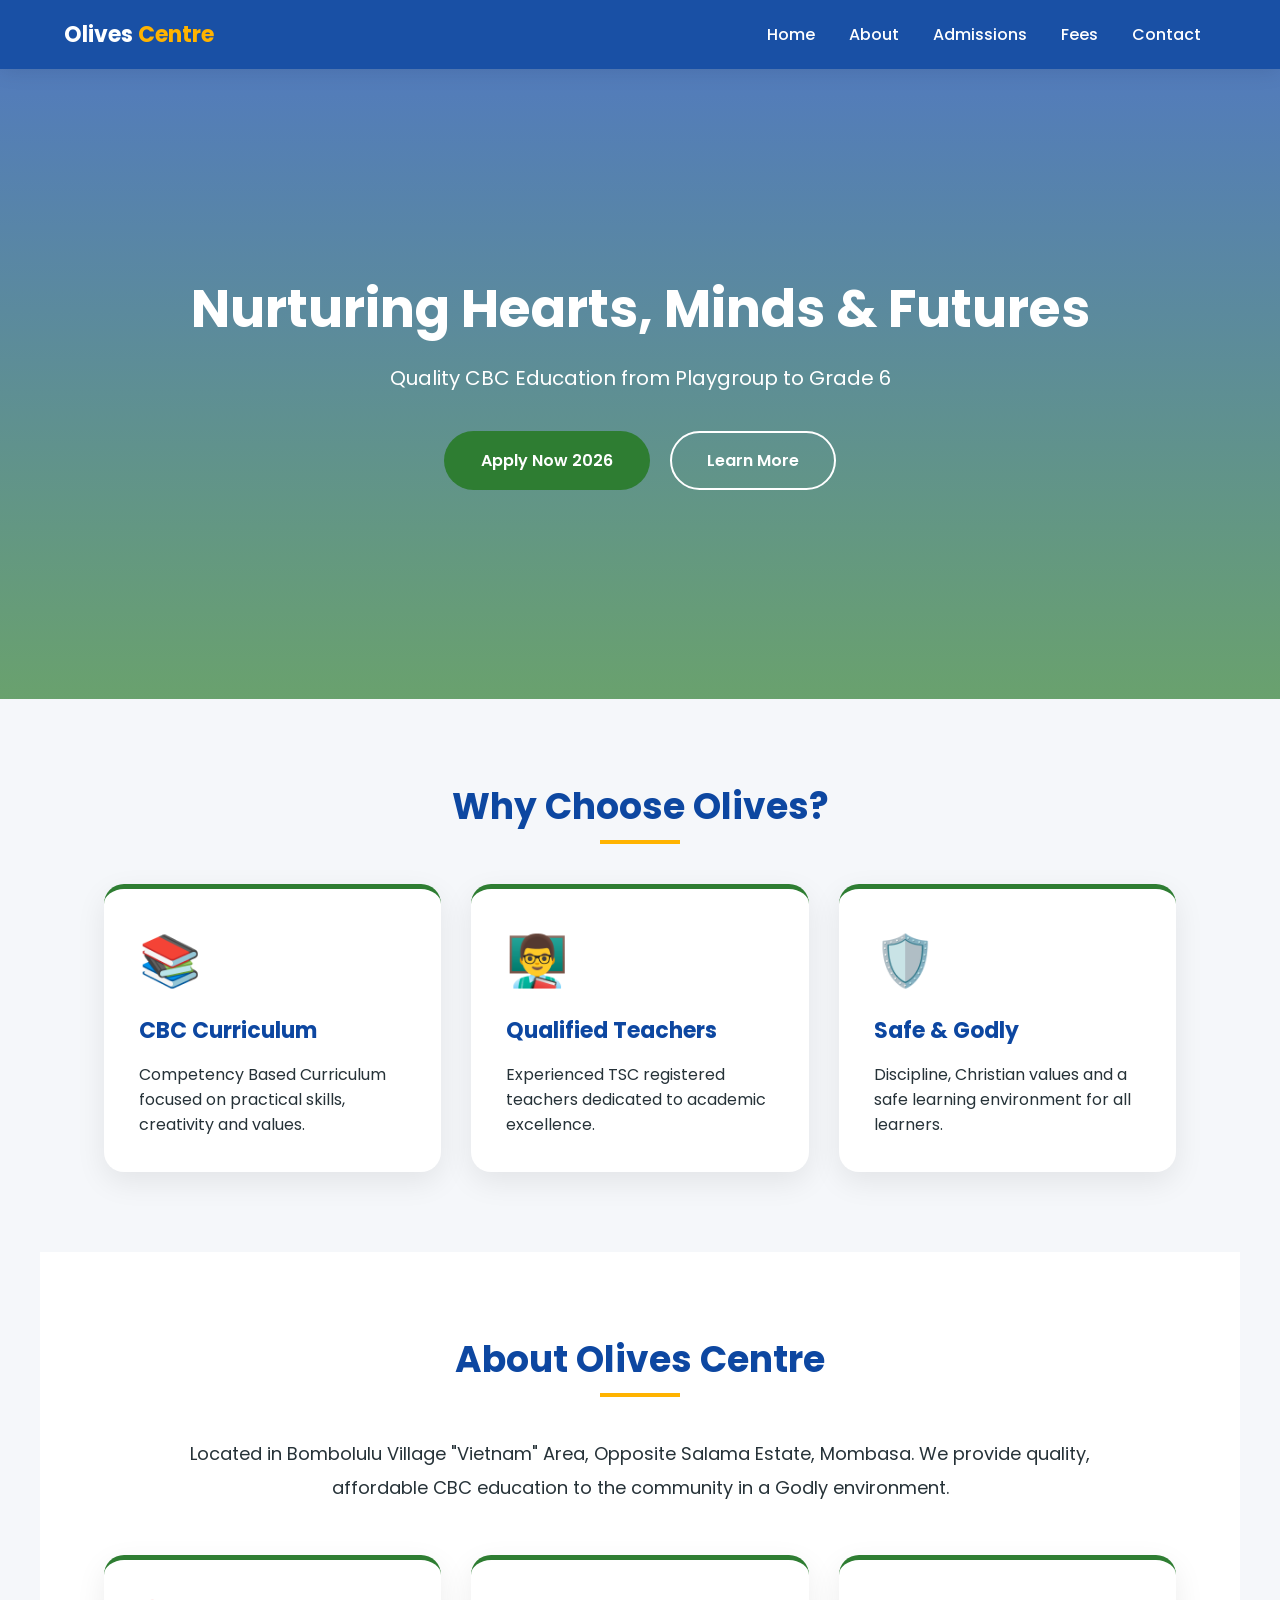
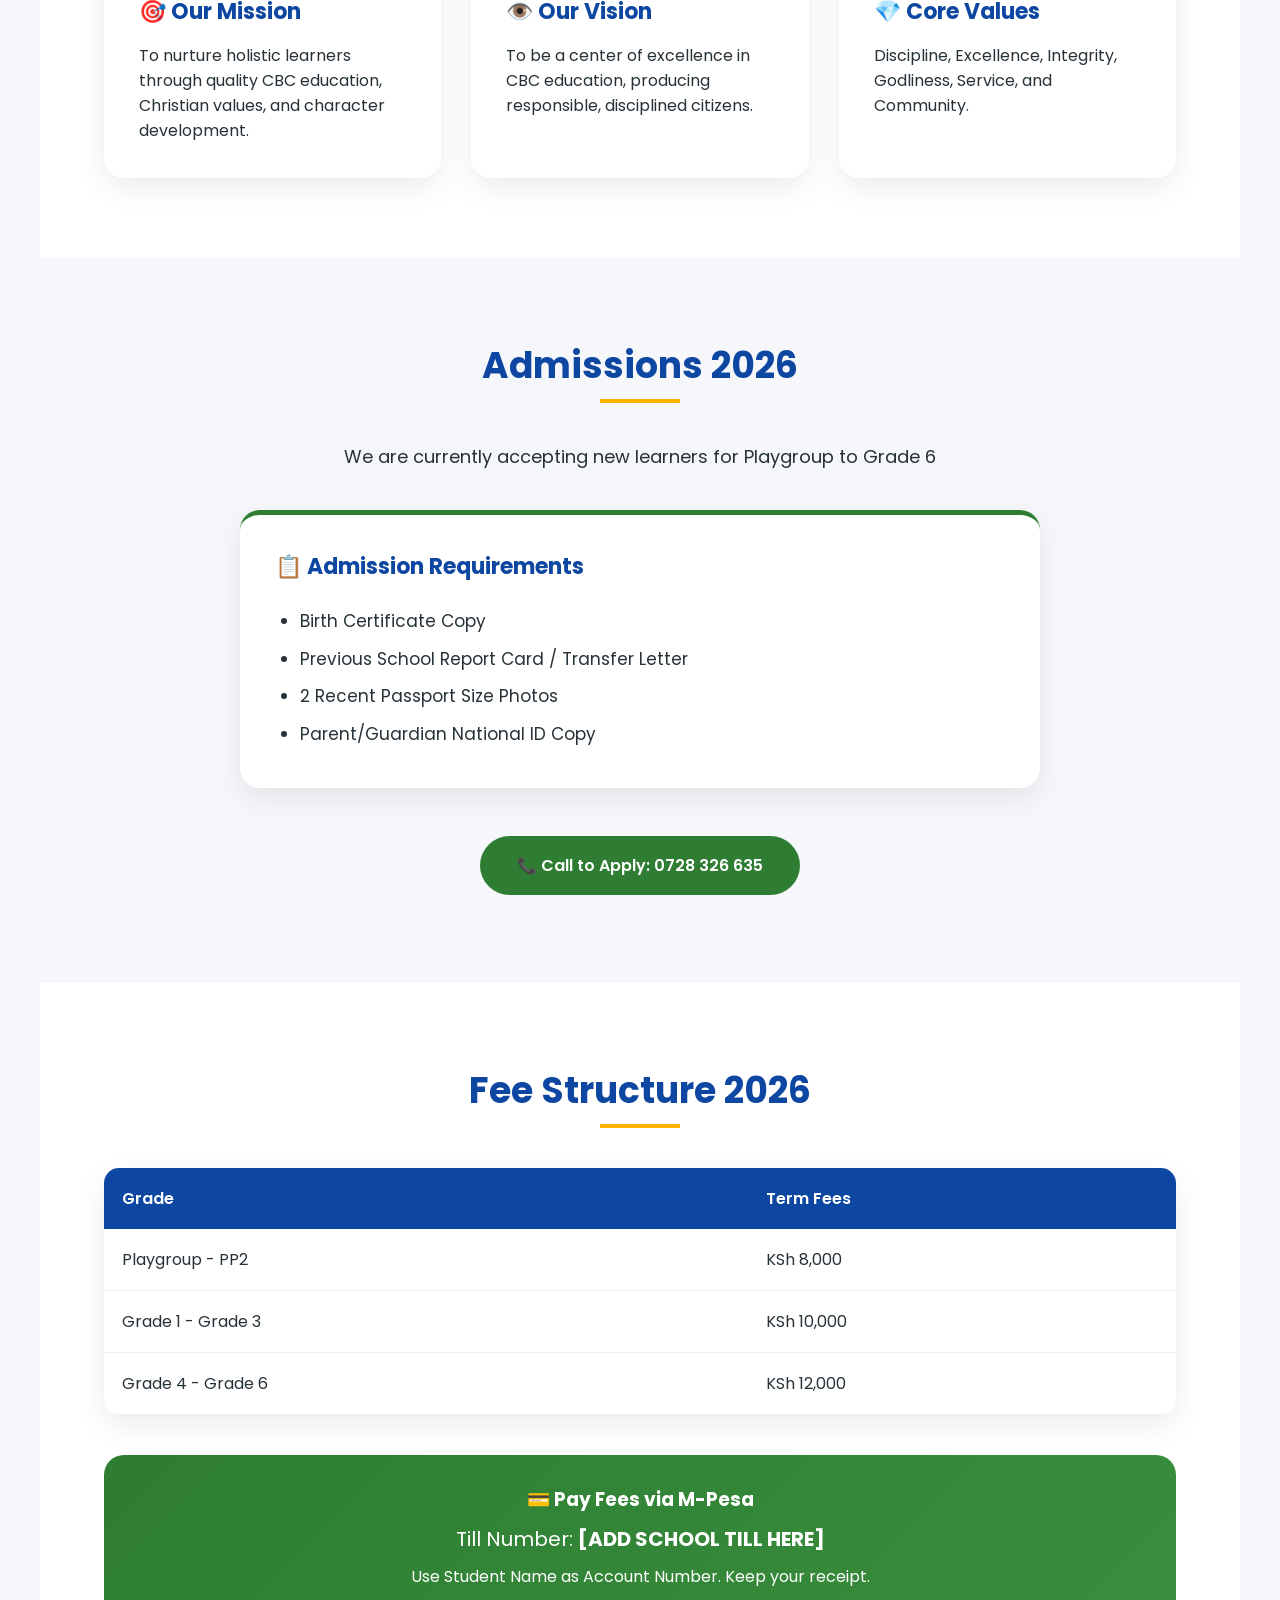
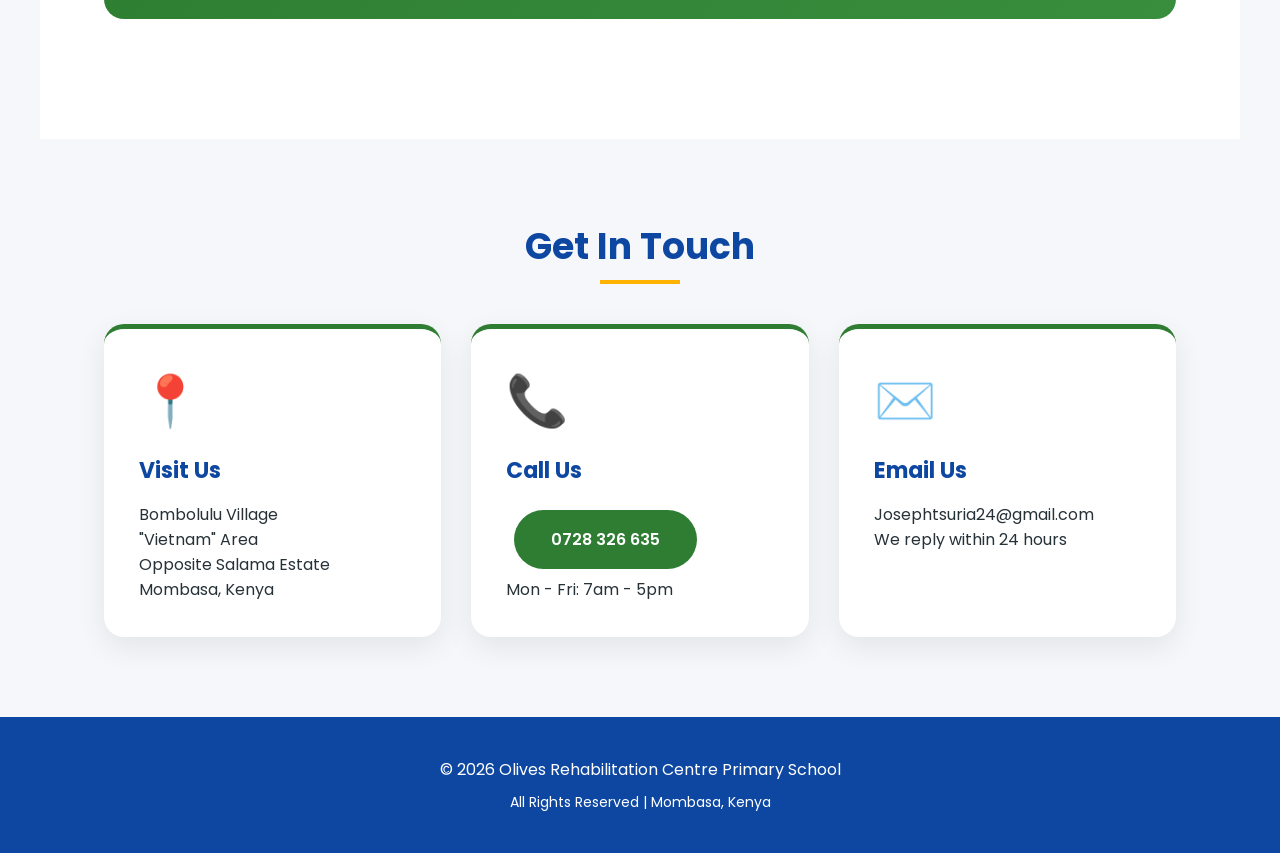
<file: index.html>
<!DOCTYPE html>
<html lang="en">
<head>
<meta charset="UTF-8">
<meta name="viewport" content="width=device-width, initial-scale=1.0">
<title>Olives Rehabilitation Centre Primary School</title>
<style>
@import url('https://fonts.googleapis.com/css2?family=Poppins:wght@300;400;600;700&display=swap');
:root{--blue:#0d47a1; --green:#2e7d32; --gold:#ffb300; --white:#ffffff; --light:#f5f7fa; --text:#263238}
*{margin:0;padding:0;box-sizing:border-box;font-family:'Poppins',sans-serif;scroll-behavior:smooth}
body{background:var(--light);color:var(--text)}
nav{background:rgba(13,71,161,0.95);backdrop-filter:blur(10px);padding:18px 5%;display:flex;justify-content:space-between;align-items:center;position:sticky;top:0;z-index:100;box-shadow:0 2px 20px rgba(0,0,0,0.1)}
.logo{color:var(--white);font-size:22px;font-weight:700}
.logo span{color:var(--gold)}
.nav-links a{color:var(--white);margin:0 15px;text-decoration:none;font-weight:500;transition:0.3s}
.nav-links a:hover{color:var(--gold)}
.hero{height:70vh;background:linear-gradient(rgba(13,71,161,0.7),rgba(46,125,50,0.7)),url('https://images.unsplash.com/photo-1503676260728-1c00da094a0b?q=80') center/cover;display:flex;align-items:center;justify-content:center;text-align:center;color:var(--white)}
.hero h1{font-size:52px;margin-bottom:15px;animation:fadeInUp 1s}
.hero p{font-size:20px;margin-bottom:30px}
.btn{padding:15px 35px;border-radius:50px;text-decoration:none;font-weight:600;display:inline-block;margin:8px;transition:0.3s;border:2px solid transparent}
.btn-green{background:var(--green);color:var(--white)}
.btn-green:hover{background:transparent;border-color:var(--white);transform:translateY(-3px)}
.btn-outline{background:transparent;border-color:var(--white);color:var(--white)}
.btn-outline:hover{background:var(--white);color:var(--blue)}
.section{padding:80px 5%;max-width:1200px;margin:auto}
h2{font-size:36px;color:var(--blue);text-align:center;margin-bottom:50px;position:relative}
h2:after{content:'';width:80px;height:4px;background:var(--gold);position:absolute;bottom:-10px;left:50%;transform:translateX(-50%)}
.grid{display:grid;grid-template-columns:repeat(auto-fit,minmax(300px,1fr));gap:30px}
.card{background:var(--white);padding:35px;border-radius:20px;box-shadow:0 10px 30px rgba(0,0,0,0.08);transition:0.3s;border-top:5px solid var(--green)}
.card:hover{transform:translateY(-10px)}
.card h3{color:var(--blue);margin-bottom:15px;font-size:22px}
.icon{font-size:50px;margin-bottom:15px}
table{width:100%;border-collapse:collapse;margin:30px 0;background:var(--white);border-radius:15px;overflow:hidden;box-shadow:0 10px 30px rgba(0,0,0,0.08)}
th{background:var(--blue);color:var(--white);padding:18px;text-align:left;font-weight:600}
td{padding:18px;border-bottom:1px solid #eee}
.mpesa{background:linear-gradient(135deg,var(--green),#388e3c);color:var(--white);padding:30px;border-radius:20px;text-align:center;margin:40px 0}
footer{background:var(--blue);color:var(--white);text-align:center;padding:40px 5%}
@keyframes fadeInUp{from{opacity:0;transform:translateY(30px)}to{opacity:1;transform:translateY(0)}}
@media(max-width:768px){.nav-links a{margin:0 8px;font-size:14px}.hero h1{font-size:36px}}
</style>
</head>
<body>

<nav>
<div class="logo">Olives <span>Centre</span></div>
<div class="nav-links">
<a href="#home">Home</a>
<a href="#about">About</a>
<a href="#admissions">Admissions</a>
<a href="#fees">Fees</a>
<a href="#contact">Contact</a>
</div>
</nav>

<!-- HOME -->
<section id="home" class="hero">
<div>
<h1>Nurturing Hearts, Minds & Futures</h1>
<p>Quality CBC Education from Playgroup to Grade 6</p>
<a href="#admissions" class="btn btn-green">Apply Now 2026</a>
<a href="#about" class="btn btn-outline">Learn More</a>
</div>
</section>

<section class="section">
<h2>Why Choose Olives?</h2>
<div class="grid">
<div class="card"><div class="icon">📚</div><h3>CBC Curriculum</h3><p>Competency Based Curriculum focused on practical skills, creativity and values.</p></div>
<div class="card"><div class="icon">👨‍🏫</div><h3>Qualified Teachers</h3><p>Experienced TSC registered teachers dedicated to academic excellence.</p></div>
<div class="card"><div class="icon">🛡️</div><h3>Safe & Godly</h3><p>Discipline, Christian values and a safe learning environment for all learners.</p></div>
</div>
</section>

<!-- ABOUT -->
<section id="about" class="section" style="background:var(--white)">
<h2>About Olives Centre</h2>
<p style="font-size:18px;line-height:1.9;text-align:center;max-width:900px;margin:auto;margin-bottom:50px">Located in Bombolulu Village "Vietnam" Area, Opposite Salama Estate, Mombasa. We provide quality, affordable CBC education to the community in a Godly environment.</p>
<div class="grid">
<div class="card"><h3>🎯 Our Mission</h3><p>To nurture holistic learners through quality CBC education, Christian values, and character development.</p></div>
<div class="card"><h3>👁️ Our Vision</h3><p>To be a center of excellence in CBC education, producing responsible, disciplined citizens.</p></div>
<div class="card"><h3>💎 Core Values</h3><p>Discipline, Excellence, Integrity, Godliness, Service, and Community.</p></div>
</div>
</section>

<!-- ADMISSIONS -->
<section id="admissions" class="section">
<h2>Admissions 2026</h2>
<p style="text-align:center;font-size:18px;margin-bottom:40px">We are currently accepting new learners for Playgroup to Grade 6</p>
<div class="card" style="max-width:800px;margin:auto"><h3>📋 Admission Requirements</h3>
<ul style="margin:20px 0 0 25px;line-height:2.2;font-size:17px">
<li>Birth Certificate Copy</li>
<li>Previous School Report Card / Transfer Letter</li>
<li>2 Recent Passport Size Photos</li>
<li>Parent/Guardian National ID Copy</li>
</ul>
</div>
<div style="text-align:center;margin-top:40px"><a href="tel:0728326635" class="btn btn-green">📞 Call to Apply: 0728 326 635</a></div>
</section>

<!-- FEES -->
<section id="fees" class="section" style="background:var(--white)">
<h2>Fee Structure 2026</h2>
<table>
<tr><th>Grade</th><th>Term Fees</th></tr>
<tr><td>Playgroup - PP2</td><td>KSh 8,000</td></tr>
<tr><td>Grade 1 - Grade 3</td><td>KSh 10,000</td></tr>
<tr><td>Grade 4 - Grade 6</td><td>KSh 12,000</td></tr>
</table>
<div class="mpesa"><h3>💳 Pay Fees via M-Pesa</h3><p style="font-size:20px;margin:10px 0">Till Number: <b>[ADD SCHOOL TILL HERE]</b></p><p>Use Student Name as Account Number. Keep your receipt.</p></div>
</section>

<!-- CONTACT -->
<section id="contact" class="section">
<h2>Get In Touch</h2>
<div class="grid">
<div class="card"><div class="icon">📍</div><h3>Visit Us</h3><p>Bombolulu Village<br>"Vietnam" Area<br>Opposite Salama Estate<br>Mombasa, Kenya</p></div>
<div class="card"><div class="icon">📞</div><h3>Call Us</h3><a href="tel:0728326635" class="btn btn-green">0728 326 635</a><p>Mon - Fri: 7am - 5pm</p></div>
<div class="card"><div class="icon">✉️</div><h3>Email Us</h3><p>Josephtsuria24@gmail.com</p><p>We reply within 24 hours</p></div>
</div>
</section>

<footer>
<p>© 2026 Olives Rehabilitation Centre Primary School</p>
<p style="margin-top:10px;font-size:14px">All Rights Reserved | Mombasa, Kenya</p>
</footer>

</body>
</html>
</file>
